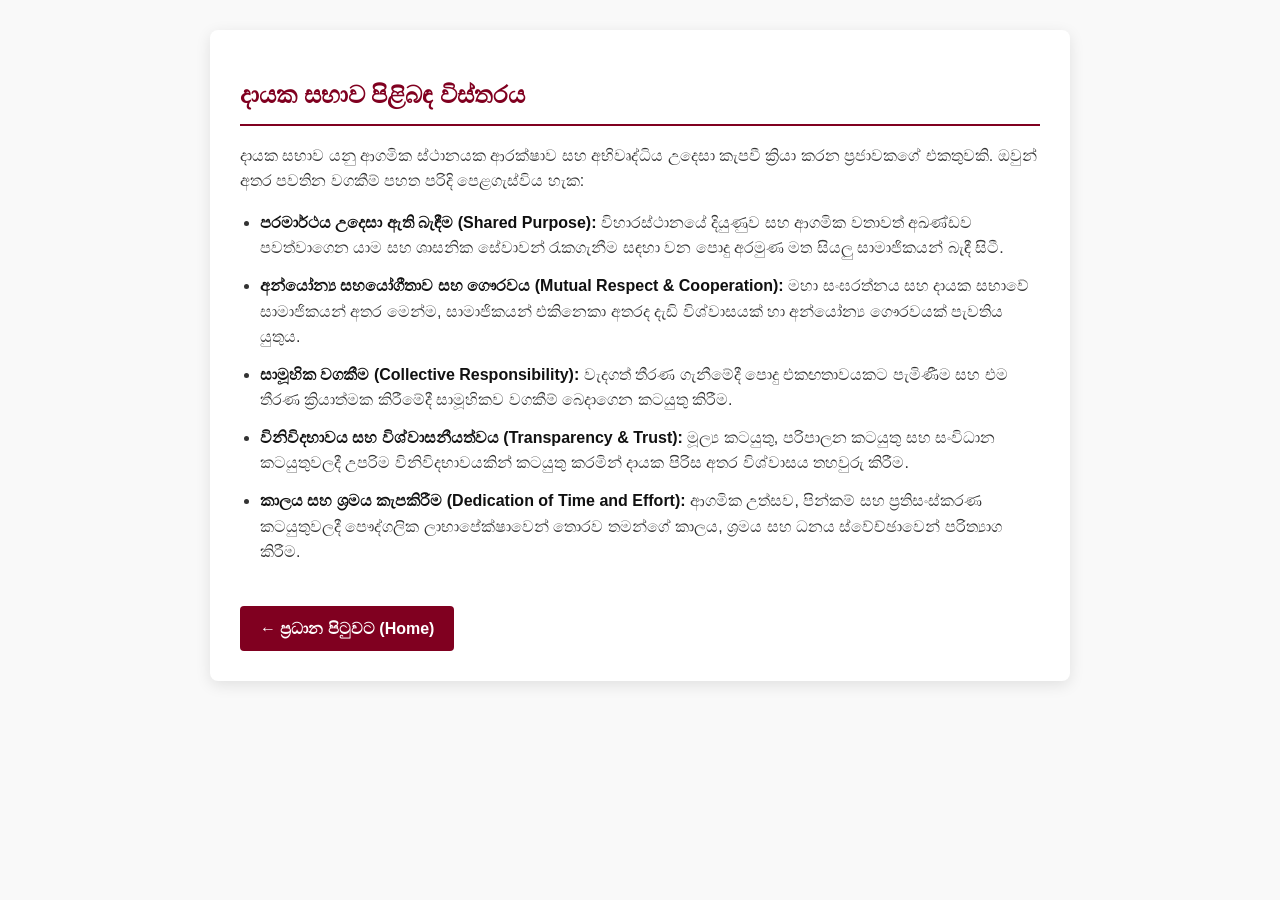
<file: MS1_Abo/dayaka_sabhawa/dayaka_sabhawa.html>
<!DOCTYPE html>
<html lang="si">
<head>
    <meta charset="UTF-8">
    <meta name="viewport" content="width=device-width, initial-scale=1.0">
    <title>දායක සභාව </title>
    <style>
        body {
            font-family: 'Segoe UI', Tahoma, Geneva, Verdana, sans-serif;
            line-height: 1.6;
            margin: 0;
            padding: 0;
            background-color: #f9f9f9;
            color: #333;
        }
        .container {
            max-width: 800px;
            margin: 30px auto;
            background: #fff;
            padding: 30px;
            border-radius: 8px;
            box-shadow: 0 4px 15px rgba(0,0,0,0.1);
        }
        h1 {
            color: #800020;
            border-bottom: 2px solid #800020;
            padding-bottom: 10px;
            font-size: 24px;
        }
        h2 {
            color: #4a0e17;
            font-size: 18px;
            margin-top: 20px;
        }
        ul {
            padding-left: 20px;
        }
        li {
            margin-bottom: 12px;
        }
        strong {
            color: #111;
        }
        .back-btn {
            display: inline-block;
            margin-top: 25px;
            padding: 10px 20px;
            background-color: #800020;
            color: #fff;
            text-decoration: none;
            border-radius: 4px;
            font-weight: bold;
            transition: background 0.3s;
        }
        .back-btn:hover {
            background-color: #a01c38;
        }
    </style>
</head>
<body>

<div class="container">
    <h1>දායක සභාව පිළිබඳ විස්තරය</h1>
    <p>දායක සභාව යනු ආගමික ස්ථානයක ආරක්ෂාව සහ අභිවෘද්ධිය උදෙසා කැපවී ක්‍රියා කරන ප්‍රජාවකගේ එකතුවකි. ඔවුන් අතර පවතින වගකීම් පහත පරිදි පෙළගැස්විය හැක:</p>
    
    <ul>
        <li>
            <strong>පරමාර්ථය උදෙසා ඇති බැඳීම (Shared Purpose):</strong> 
            විහාරස්ථානයේ දියුණුව සහ ආගමික වතාවත් අඛණ්ඩව පවත්වාගෙන යාම සහ ශාසනික සේවාවන් රැකගැනීම සඳහා වන පොදු අරමුණ මත සියලු සාමාජිකයන් බැඳී සිටී.
        </li>
        <li>
            <strong>අන්‍යෝන්‍ය සහයෝගීතාව සහ ගෞරවය (Mutual Respect & Cooperation):</strong> 
            මහා සංඝරත්නය සහ දායක සභාවේ සාමාජිකයන් අතර මෙන්ම, සාමාජිකයන් එකිනෙකා අතරද දැඩි විශ්වාසයක් හා අන්‍යෝන්‍ය ගෞරවයක් පැවතිය යුතුය.
        </li>
        <li>
            <strong>සාමූහික වගකීම (Collective Responsibility):</strong> 
            වැදගත් තීරණ ගැනීමේදී පොදු එකඟතාවයකට පැමිණීම සහ එම තීරණ ක්‍රියාත්මක කිරීමේදී සාමූහිකව වගකීම් බෙදාගෙන කටයුතු කිරීම.
        </li>
        <li>
            <strong>විනිවිදභාවය සහ විශ්වාසනීයත්වය (Transparency & Trust):</strong> 
            මූල්‍ය කටයුතු, පරිපාලන කටයුතු සහ සංවිධාන කටයුතුවලදී උපරිම විනිවිදභාවයකින් කටයුතු කරමින් දායක පිරිස අතර විශ්වාසය තහවුරු කිරීම.
        </li>
        <li>
            <strong>කාලය සහ ශ්‍රමය කැපකිරීම (Dedication of Time and Effort):</strong> 
            ආගමික උත්සව, පින්කම් සහ ප්‍රතිසංස්කරණ කටයුතුවලදී පෞද්ගලික ලාභාපේක්ෂාවෙන් තොරව තමන්ගේ කාලය, ශ්‍රමය සහ ධනය ස්වේච්ඡාවෙන් පරිත්‍යාග කිරීම.
        </li>
    </ul>

    <a href="../../index.html" class="back-btn">← ප්‍රධාන පිටුවට (Home)</a>
</div>

</body>
</html>
</file>
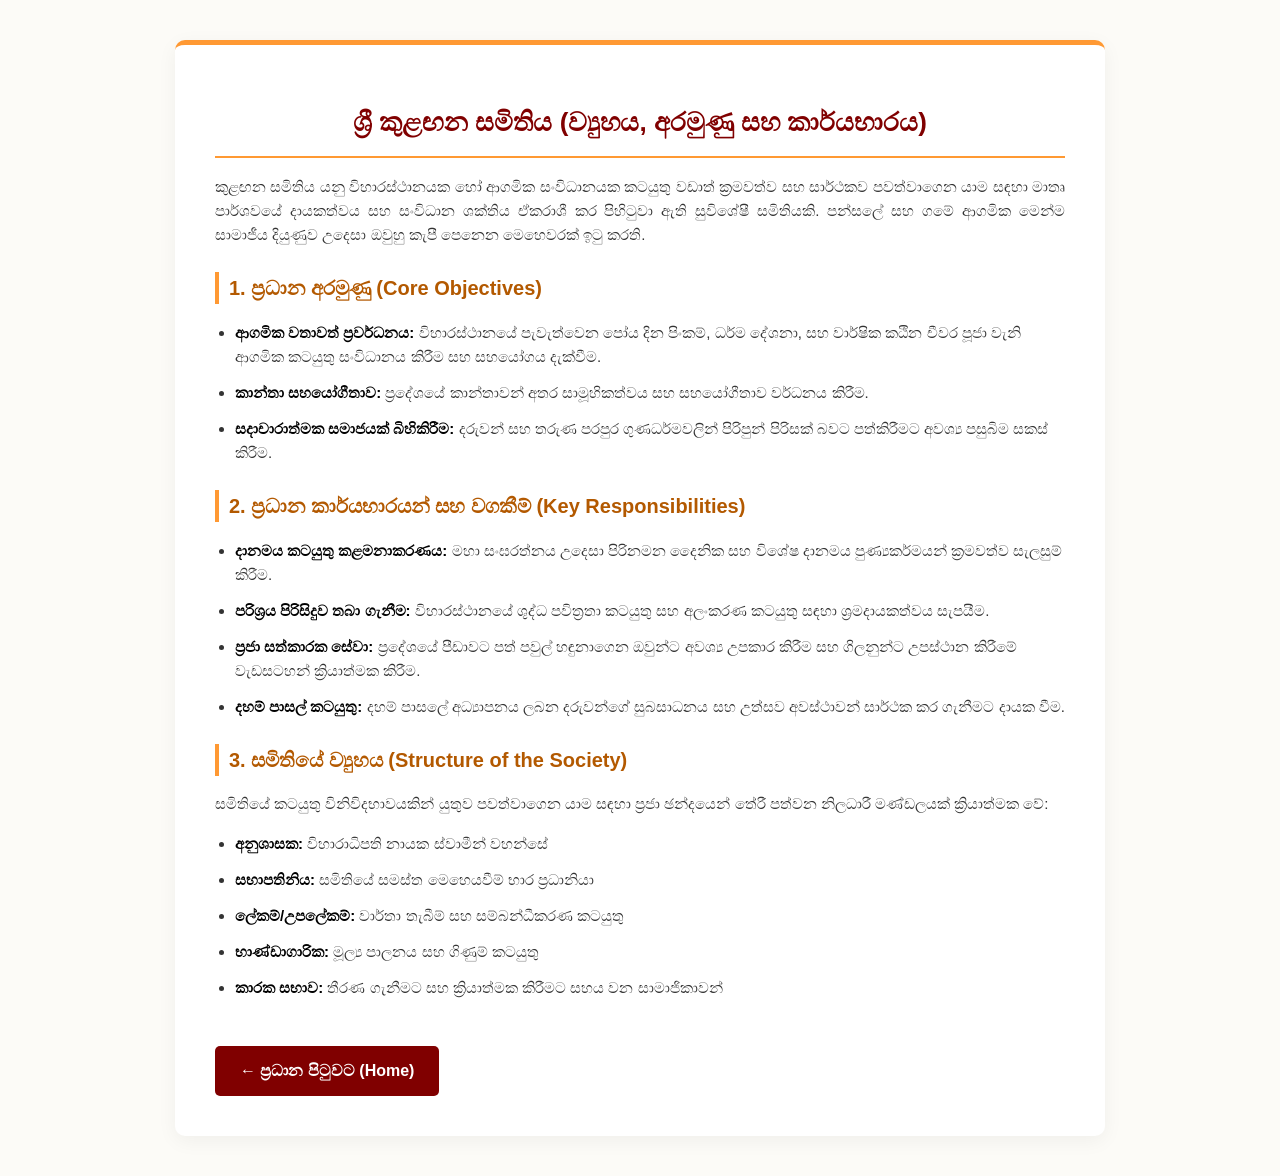
<file: MS1_Abo/kulagana_samithiya/kulagana_samithiya.html>
<!DOCTYPE html>
<html lang="si">
<head>
    <meta charset="UTF-8">
    <meta name="viewport" content="width=device-width, initial-scale=1.0">
    <title>කුළඟන සමිතියේ ව්‍යුහය සහ කාර්යභාරය</title>
    <style>
        body {
            font-family: 'Segoe UI', Tahoma, Geneva, Verdana, sans-serif;
            line-height: 1.6;
            margin: 0;
            padding: 0;
            background-color: #fcfbf7;
            color: #333;
        }
        .container {
            max-width: 850px;
            margin: 40px auto;
            background: #fff;
            padding: 40px;
            border-radius: 10px;
            box-shadow: 0 5px 20px rgba(0,0,0,0.05);
            border-top: 5px solid #ff9933;
        }
        h1 {
            color: #800000;
            border-bottom: 2px solid #ff9933;
            padding-bottom: 12px;
            font-size: 26px;
            text-align: center;
        }
        h2 {
            color: #b35900;
            font-size: 20px;
            margin-top: 25px;
            border-left: 4px solid #ff9933;
            padding-left: 10px;
        }
        p {
            text-align: justify;
            font-size: 15px;
        }
        ul {
            padding-left: 20px;
        }
        li {
            margin-bottom: 12px;
            font-size: 15px;
        }
        strong {
            color: #000;
        }
        .back-btn {
            display: inline-block;
            margin-top: 30px;
            padding: 12px 25px;
            background-color: #800000;
            color: #fff;
            text-decoration: none;
            border-radius: 5px;
            font-weight: bold;
            transition: background 0.3s;
        }
        .back-btn:hover {
            background-color: #b30000;
        }
    </style>
</head>
<body>

<div class="container">
    <h1>ශ්‍රී කුළඟන සමිතිය (ව්‍යුහය, අරමුණු සහ කාර්යභාරය)</h1>
    
    <p>කුළඟන සමිතිය යනු විහාරස්ථානයක හෝ ආගමික සංවිධානයක කටයුතු වඩාත් ක්‍රමවත්ව සහ සාර්ථකව පවත්වාගෙන යාම සඳහා මාතෘ පාර්ශවයේ දායකත්වය සහ සංවිධාන ශක්තිය ඒකරාශී කර පිහිටුවා ඇති සුවිශේෂී සමිතියකි‍. පන්සලේ සහ ගමේ ආගමික මෙන්ම සාමාජීය දියුණුව උදෙසා ඔවුහු කැපී පෙනෙන මෙහෙවරක් ඉටු කරති.</p>
    
    <h2>1. ප්‍රධාන අරමුණු (Core Objectives)</h2>
    <ul>
        <li><strong>ආගමික වතාවත් ප්‍රවර්ධනය:</strong> විහාරස්ථානයේ පැවැත්වෙන පෝය දින පිංකම්, ධර්ම දේශනා, සහ වාර්ෂික කඨින චීවර පූජා වැනි ආගමික කටයුතු සංවිධානය කිරීම සහ සහයෝගය දැක්වීම.</li>
        <li><strong>කාන්තා සහයෝගීතාව:</strong> ප්‍රදේශයේ කාන්තාවන් අතර සාමූහිකත්වය සහ සහයෝගීතාව වර්ධනය කිරීම.</li>
        <li><strong>සදාචාරාත්මක සමාජයක් බිහිකිරීම:</strong> දරුවන් සහ තරුණ පරපුර ගුණධර්මවලින් පිරිපුන් පිරිසක් බවට පත්කිරීමට අවශ්‍ය පසුබිම සකස් කිරීම.</li>
    </ul>

    <h2>2. ප්‍රධාන කාර්යභාරයන් සහ වගකීම් (Key Responsibilities)</h2>
    <ul>
        <li><strong>දානමය කටයුතු කළමනාකරණය:</strong> මහා සංඝරත්නය උදෙසා පිරිනමන දෛනික සහ විශේෂ දානමය පුණ්‍යකර්මයන් ක්‍රමවත්ව සැලසුම් කිරීම.</li>
        <li><strong>පරිශ්‍රය පිරිසිදුව තබා ගැනීම:</strong> විහාරස්ථානයේ ශුද්ධ පවිත්‍රතා කටයුතු සහ අලංකරණ කටයුතු සඳහා ශ්‍රමදායකත්වය සැපයීම.</li>
        <li><strong>ප්‍රජා සත්කාරක සේවා:</strong> ප්‍රදේශයේ පීඩාවට පත් පවුල් හඳුනාගෙන ඔවුන්ට අවශ්‍ය උපකාර කිරීම සහ ගිලනුන්ට උපස්ථාන කිරීමේ වැඩසටහන් ක්‍රියාත්මක කිරීම.</li>
        <li><strong>දහම් පාසල් කටයුතු:</strong> දහම් පාසලේ අධ්‍යාපනය ලබන දරුවන්ගේ සුබසාධනය සහ උත්සව අවස්ථාවන් සාර්ථක කර ගැනීමට දායක වීම.</li>
    </ul>

    <h2>3. සමිතියේ ව්‍යුහය (Structure of the Society)</h2>
    <p>සමිතියේ කටයුතු විනිවිදභාවයකින් යුතුව පවත්වාගෙන යාම සඳහා ප්‍රජා ඡන්දයෙන් තේරී පත්වන නිලධාරී මණ්ඩලයක් ක්‍රියාත්මක වේ:</p>
    <ul>
        <li><strong>අනුශාසක:</strong> විහාරාධිපති නායක ස්වාමීන් වහන්සේ</li>
        <li><strong>සභාපතිනිය:</strong> සමිතියේ සමස්ත මෙහෙයවීම් භාර ප්‍රධානියා</li>
        <li><strong>ලේකම්/උපලේකම්:</strong> වාර්තා තැබීම් සහ සම්බන්ධීකරණ කටයුතු</li>
        <li><strong>භාණ්ඩාගාරික:</strong> මූල්‍ය පාලනය සහ ගිණුම් කටයුතු</li>
        <li><strong>කාරක සභාව:</strong> තීරණ ගැනීමට සහ ක්‍රියාත්මක කිරීමට සහය වන සාමාජිකාවන්</li>
    </ul>

    <a href="../../index.html" class="back-btn">← ප්‍රධාන පිටුවට (Home)</a>
</div>

</body>
</html>
</file>
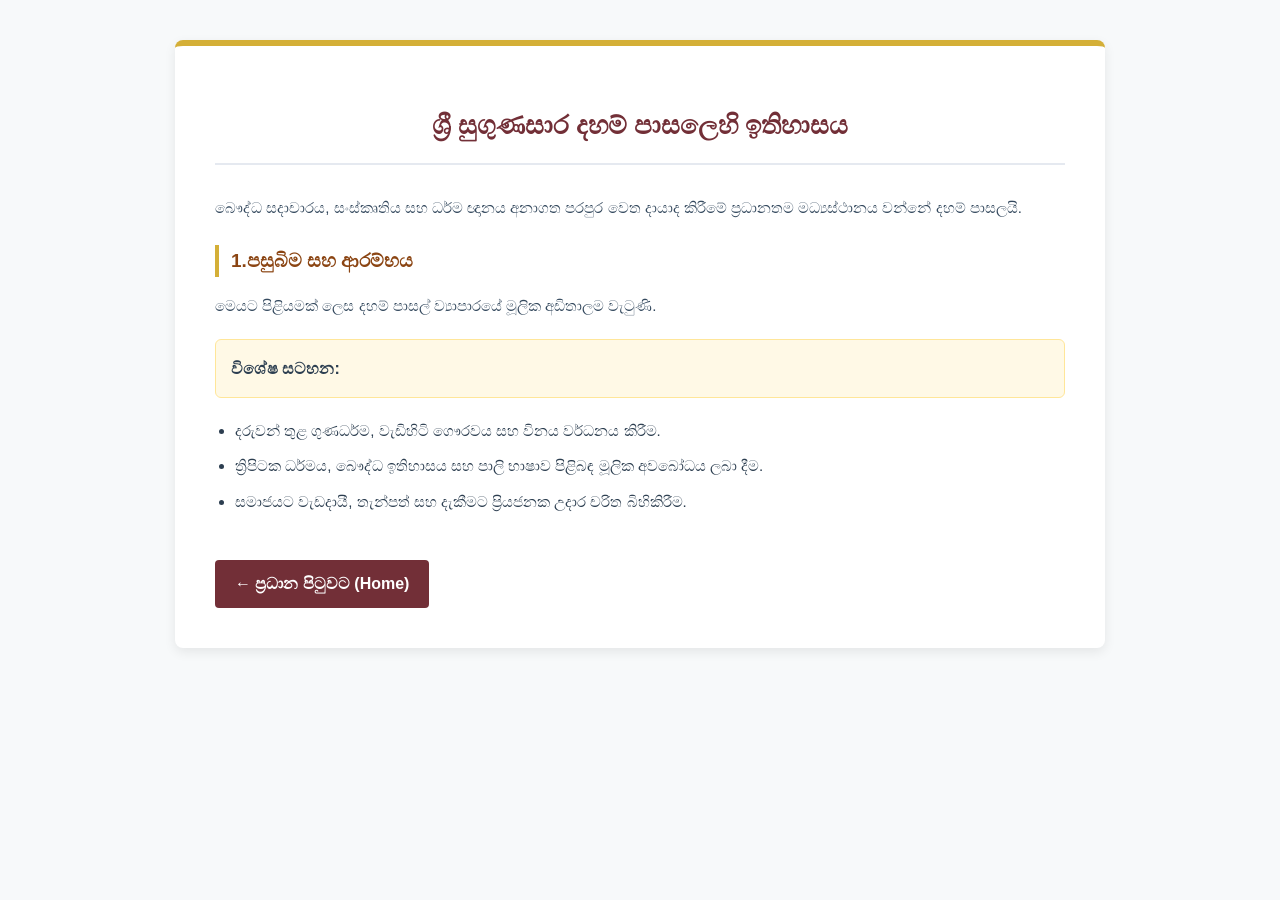
<file: MS2_Dha/daham_pasala/daham_pasala.html>
<!DOCTYPE html>
<html lang="si">
<head>
    <meta charset="UTF-8">
    <meta name="viewport" content="width=device-width, initial-scale=1.0">
    <title>ඉතිහාසය</title>
    <style>
        body {
            font-family: 'Segoe UI', Tahoma, Geneva, Verdana, sans-serif;
            line-height: 1.7;
            margin: 0;
            padding: 0;
            background-color: #f7f9fa;
            color: #2c3e50;
        }
        .container {
            max-width: 850px;
            margin: 40px auto;
            background: #ffffff;
            padding: 40px;
            border-radius: 8px;
            box-shadow: 0 4px 12px rgba(0,0,0,0.08);
            border-top: 6px solid #d4af37;
        }
        h1 {
            color: #722f37;
            text-align: center;
            font-size: 26px;
            margin-bottom: 30px;
            border-bottom: 2px solid #e5e9f0;
            padding-bottom: 15px;
        }
        h2 {
            color: #8b4513;
            font-size: 19px;
            margin-top: 25px;
            border-left: 4px solid #d4af37;
            padding-left: 12px;
        }
        p {
            text-align: justify;
            font-size: 15px;
            color: #34495e;
        }
        ul {
            padding-left: 20px;
        }
        li {
            margin-bottom: 10px;
            font-size: 15px;
        }
        .highlight-box {
            background-color: #fff9e6;
            border: 1px solid #ffe699;
            padding: 15px;
            border-radius: 6px;
            margin: 20px 0;
        }
        .back-btn {
            display: inline-block;
            margin-top: 30px;
            padding: 10px 20px;
            background-color: #722f37;
            color: #ffffff;
            text-decoration: none;
            border-radius: 4px;
            font-weight: bold;
            transition: background 0.3s;
        }
        .back-btn:hover {
            background-color: #963e4a;
        }
    </style>
</head>
<body>

<div class="container">
    <h1>ශ්‍රී සුගුණසාර දහම් පාසලෙහි ඉතිහාසය</h1>
    
    <p>බෞද්ධ සදාචාරය, සංස්කෘතිය සහ ධර්ම ඥානය අනාගත පරපුර වෙත දායාද කිරීමේ ප්‍රධානතම මධ්‍යස්ථානය වන්නේ දහම් පාසලයි.</p>
    
    <h2>1.පසුබිම සහ ආරම්භය</h2>
    <p> මෙයට පිළියමක් ලෙස දහම් පාසල් ව්‍යාපාරයේ මූලික අඩිතාලම වැටුණි.</p>
    
    <div class="highlight-box">
        <strong>විශේෂ සටහන:</strong>
    </div>
    <ul>
        <li>දරුවන් තුළ ගුණධර්ම, වැඩිහිටි ගෞරවය සහ විනය වර්ධනය කිරීම.</li>
        <li>ත්‍රිපිටක ධර්මය, බෞද්ධ ඉතිහාසය සහ පාලි භාෂාව පිළිබඳ මූලික අවබෝධය ලබා දීම.</li>
        <li>සමාජයට වැඩදායී, තැන්පත් සහ දැකීමට ප්‍රියජනක උදාර චරිත බිහිකිරීම.</li>
    </ul>

    <a href="../../index.html" class="back-btn">← ප්‍රධාන පිටුවට (Home)</a
</div>
</body>
</html>
</file>
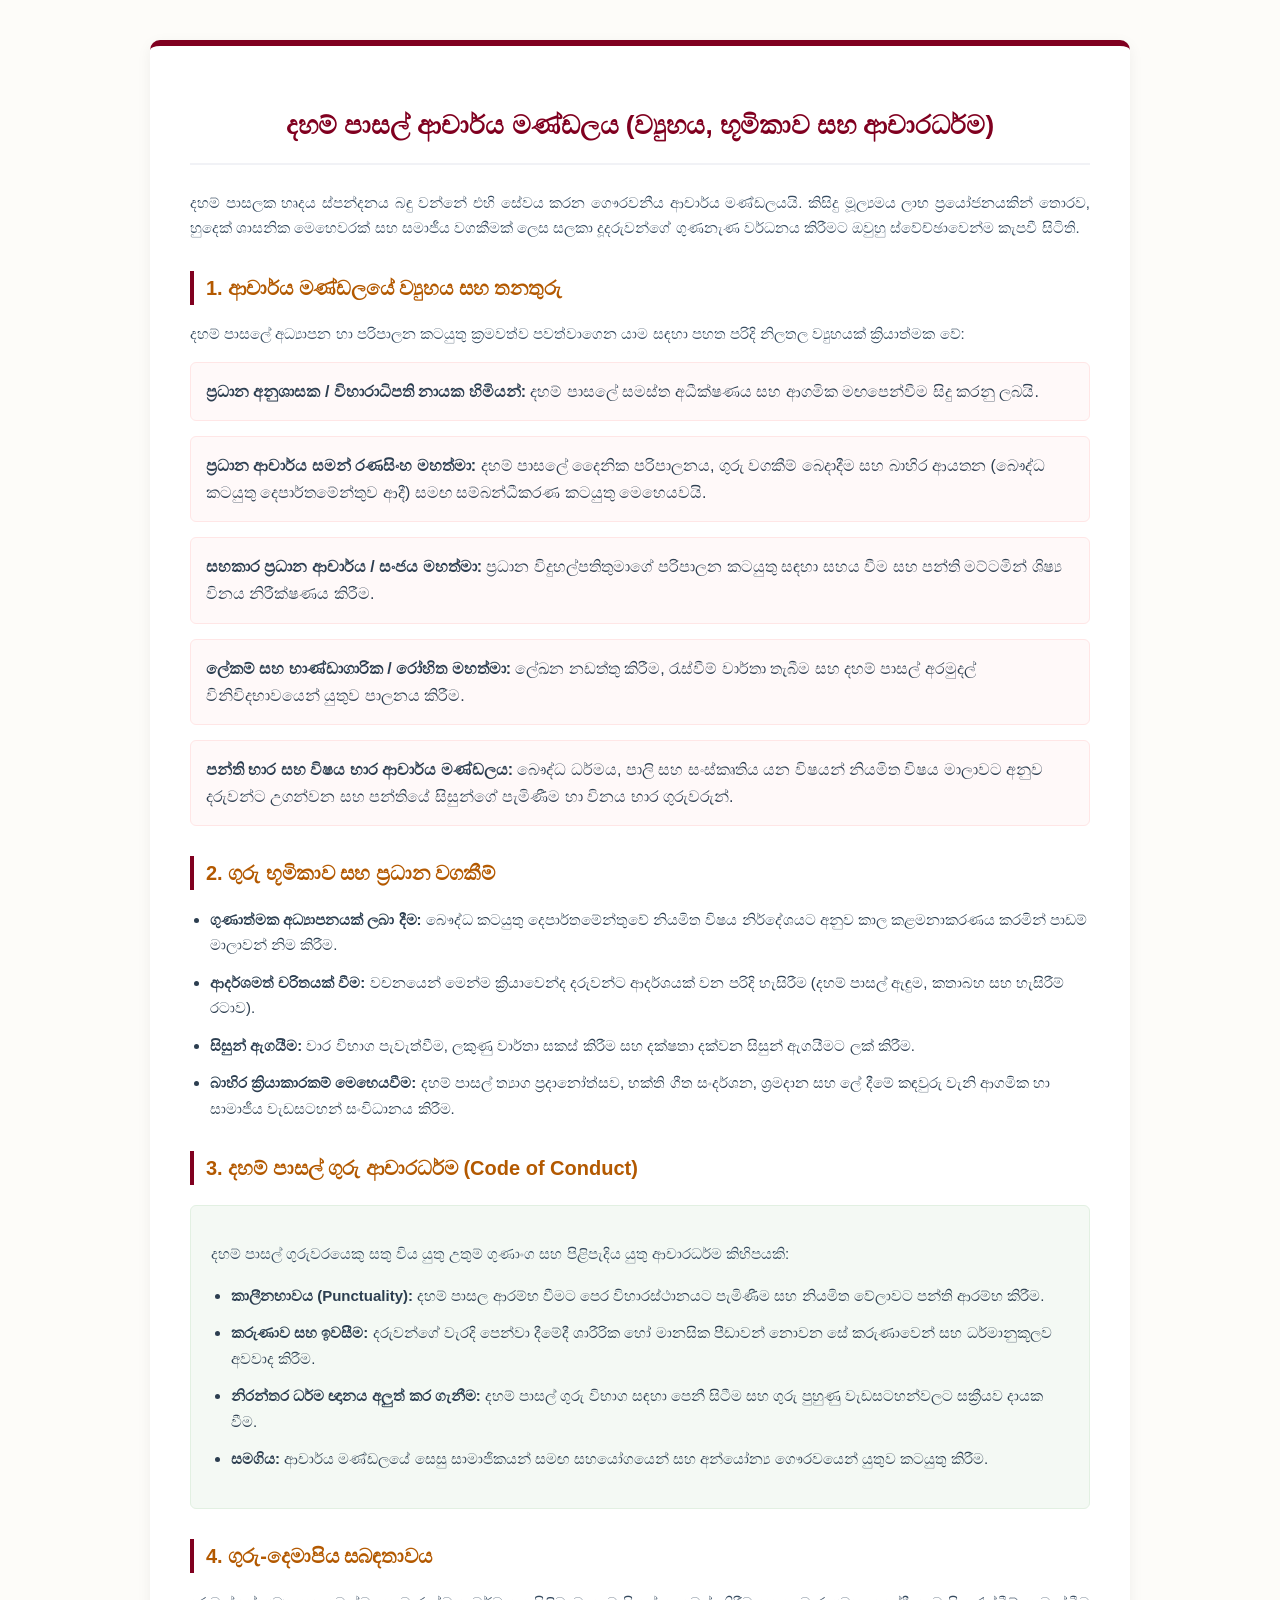
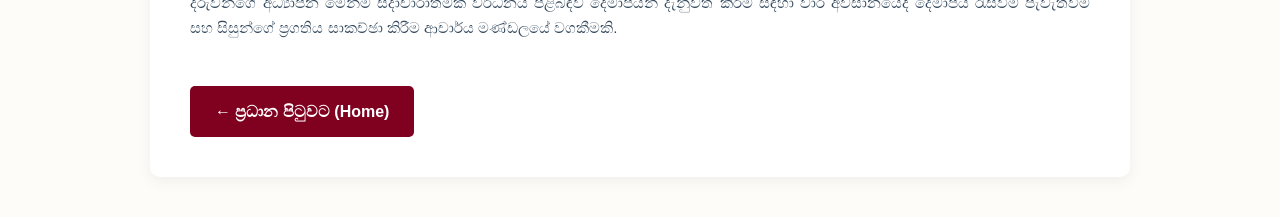
<file: MS2_Dha/guru_mandalaya/guru_mandalaya.html>
<!DOCTYPE html>
<html lang="si">
<head>
    <meta charset="UTF-8">
    <meta name="viewport" content="width=device-width, initial-scale=1.0">
    <title>දහම් පාසල් ආචාර්ය මණ්ඩලය</title>
    <style>
        body {
            font-family: 'Segoe UI', Tahoma, Geneva, Verdana, sans-serif;
            line-height: 1.7;
            margin: 0;
            padding: 0;
            background-color: #fdfcf9;
            color: #2c3e50;
        }
        .container {
            max-width: 900px;
            margin: 40px auto;
            background: #ffffff;
            padding: 40px;
            border-radius: 10px;
            box-shadow: 0 4px 15px rgba(0,0,0,0.06);
            border-top: 6px solid #800020;
        }
        h1 {
            color: #800020;
            text-align: center;
            font-size: 26px;
            margin-bottom: 25px;
            border-bottom: 2px solid #f1f2f6;
            padding-bottom: 15px;
        }
        h2 {
            color: #b35900;
            font-size: 20px;
            margin-top: 30px;
            border-left: 4px solid #800020;
            padding-left: 12px;
        }
        p {
            text-align: justify;
            font-size: 15px;
            color: #34495e;
        }
        ul {
            padding-left: 20px;
        }
        li {
            margin-bottom: 12px;
            font-size: 15px;
        }
        .role-box {
            background-color: #fff9f9;
            border: 1px solid #ffe6e6;
            padding: 15px;
            border-radius: 6px;
            margin: 15px 0;
        }
        .code-of-conduct {
            background-color: #f4f9f4;
            border: 1px solid #e2f0e2;
            padding: 20px;
            border-radius: 6px;
            margin: 20px 0;
        }
        .back-btn {
            display: inline-block;
            margin-top: 30px;
            padding: 12px 25px;
            background-color: #800020;
            color: #ffffff;
            text-decoration: none;
            border-radius: 5px;
            font-weight: bold;
            transition: background 0.3s;
        }
        .back-btn:hover {
            background-color: #a31c38;
        }
    </style>
</head>
<body>

<div class="container">
    <h1>දහම් පාසල් ආචාර්ය මණ්ඩලය (ව්‍යුහය, භූමිකාව සහ ආචාරධර්ම)</h1>
    
    <p>දහම් පාසලක හෘදය ස්පන්දනය බඳු වන්නේ එහි සේවය කරන ගෞරවනීය ආචාර්ය මණ්ඩලයයි. කිසිදු මූල්‍යමය ලාභ ප්‍රයෝජනයකින් තොරව, හුදෙක් ශාසනික මෙහෙවරක් සහ සමාජීය වගකීමක් ලෙස සලකා දූදරුවන්ගේ ගුණනැණ වර්ධනය කිරීමට ඔවුහු ස්වේච්ඡාවෙන්ම කැපවී සිටිති.</p>
    
    <h2>1. ආචාර්ය මණ්ඩලයේ ව්‍යුහය සහ තනතුරු</h2>
    <p>දහම් පාසලේ අධ්‍යාපන හා පරිපාලන කටයුතු ක්‍රමවත්ව පවත්වාගෙන යාම සඳහා පහත පරිදි නිලතල ව්‍යුහයක් ක්‍රියාත්මක වේ:</p>
    
    <div class="role-box">
        <strong>ප්‍රධාන අනුශාසක / විහාරාධිපති නායක හිමියන්:</strong> දහම් පාසලේ සමස්ත අධීක්ෂණය සහ ආගමික මඟපෙන්වීම සිදු කරනු ලබයි.
    </div>
    <div class="role-box">
        <strong>ප්‍රධාන ආචාර්ය සමන් රණසිංහ මහත්මා:</strong> දහම් පාසලේ දෛනික පරිපාලනය, ගුරු වගකීම් බෙදාදීම සහ බාහිර ආයතන (බෞද්ධ කටයුතු දෙපාර්තමේන්තුව ආදී) සමඟ සම්බන්ධීකරණ කටයුතු මෙහෙයවයි.
    </div>
    <div class="role-box">
        <strong>සහකාර ප්‍රධාන ආචාර්ය / සංජය මහත්මා:</strong> ප්‍රධාන විදුහල්පතිතුමාගේ පරිපාලන කටයුතු සඳහා සහය වීම සහ පන්ති මට්ටමින් ශිෂ්‍ය විනය නිරීක්ෂණය කිරීම.
    </div>
    <div class="role-box">
        <strong>ලේකම් සහ භාණ්ඩාගාරික / රෝහිත මහත්මා:</strong> ලේඛන නඩත්තු කිරීම, රැස්වීම් වාර්තා තැබීම සහ දහම් පාසල් අරමුදල් විනිවිදභාවයෙන් යුතුව පාලනය කිරීම.
    </div>
    <div class="role-box">
        <strong>පන්ති භාර සහ විෂය භාර ආචාර්ය මණ්ඩලය:</strong> බෞද්ධ ධර්මය, පාලි සහ සංස්කෘතිය යන විෂයන් නියමිත විෂය මාලාවට අනුව දරුවන්ට උගන්වන සහ පන්තියේ සිසුන්ගේ පැමිණීම හා විනය භාර ගුරුවරුන්.
    </div>

    <h2>2. ගුරු භූමිකාව සහ ප්‍රධාන වගකීම්</h2>
    <ul>
        <li><strong>ගුණාත්මක අධ්‍යාපනයක් ලබා දීම:</strong> බෞද්ධ කටයුතු දෙපාර්තමේන්තුවේ නියමිත විෂය නිර්දේශයට අනුව කාල කළමනාකරණය කරමින් පාඩම් මාලාවන් නිම කිරීම.</li>
        <li><strong>ආදර්ශමත් චරිතයක් වීම:</strong> වචනයෙන් මෙන්ම ක්‍රියාවෙන්ද දරුවන්ට ආදර්ශයක් වන පරිදි හැසිරීම (දහම් පාසල් ඇඳුම, කතාබහ සහ හැසිරීම් රටාව).</li>
        <li><strong>සිසුන් ඇගයීම:</strong> වාර විභාග පැවැත්වීම, ලකුණු වාර්තා සකස් කිරීම සහ දක්ෂතා දක්වන සිසුන් ඇගයීමට ලක් කිරීම.</li>
        <li><strong>බාහිර ක්‍රියාකාරකම් මෙහෙයවීම:</strong> දහම් පාසල් ත්‍යාග ප්‍රදානෝත්සව, භක්ති ගීත සංදර්ශන, ශ්‍රමදාන සහ ලේ දීමේ කඳවුරු වැනි ආගමික හා සාමාජීය වැඩසටහන් සංවිධානය කිරීම.</li>
    </ul>

    <h2>3. දහම් පාසල් ගුරු ආචාරධර්ම (Code of Conduct)</h2>
    <div class="code-of-conduct">
        <p>දහම් පාසල් ගුරුවරයෙකු සතු විය යුතු උතුම් ගුණාංග සහ පිළිපැදිය යුතු ආචාරධර්ම කිහිපයකි:</p>
        <ul>
            <li><strong>කාලීනභාවය (Punctuality):</strong> දහම් පාසල ආරම්භ වීමට පෙර විහාරස්ථානයට පැමිණීම සහ නියමිත වේලාවට පන්ති ආරම්භ කිරීම.</li>
            <li><strong>කරුණාව සහ ඉවසීම:</strong> දරුවන්ගේ වැරදි පෙන්වා දීමේදී ශාරීරික හෝ මානසික පීඩාවන් නොවන සේ කරුණාවෙන් සහ ධර්මානුකූලව අවවාද කිරීම.</li>
            <li><strong>නිරන්තර ධර්ම ඥානය අලුත් කර ගැනීම:</strong> දහම් පාසල් ගුරු විභාග සඳහා පෙනී සිටීම සහ ගුරු පුහුණු වැඩසටහන්වලට සක්‍රීයව දායක වීම.</li>
            <li><strong>සමගිය:</strong> ආචාර්ය මණ්ඩලයේ සෙසු සාමාජිකයන් සමඟ සහයෝගයෙන් සහ අන්‍යෝන්‍ය ගෞරවයෙන් යුතුව කටයුතු කිරීම.</li>
        </ul>
    </div>

    <h2>4. ගුරු-දෙමාපිය සබඳතාවය</h2>
    <p>දරුවන්ගේ අධ්‍යාපන මෙන්ම සදාචාරාත්මක වර්ධනය පිළිබඳව දෙමාපියන් දැනුවත් කිරීම සඳහා වාර අවසානයේදී දෙමාපිය රැස්වීම් පැවැත්වීම සහ සිසුන්ගේ ප්‍රගතිය සාකච්ඡා කිරීම ආචාර්ය මණ්ඩලයේ වගකීමකි.</p>

    <a href="../../index.html" class="back-btn">← ප්‍රධාන පිටුවට (Home)</a>
</div>

</body>
</html>
</file>
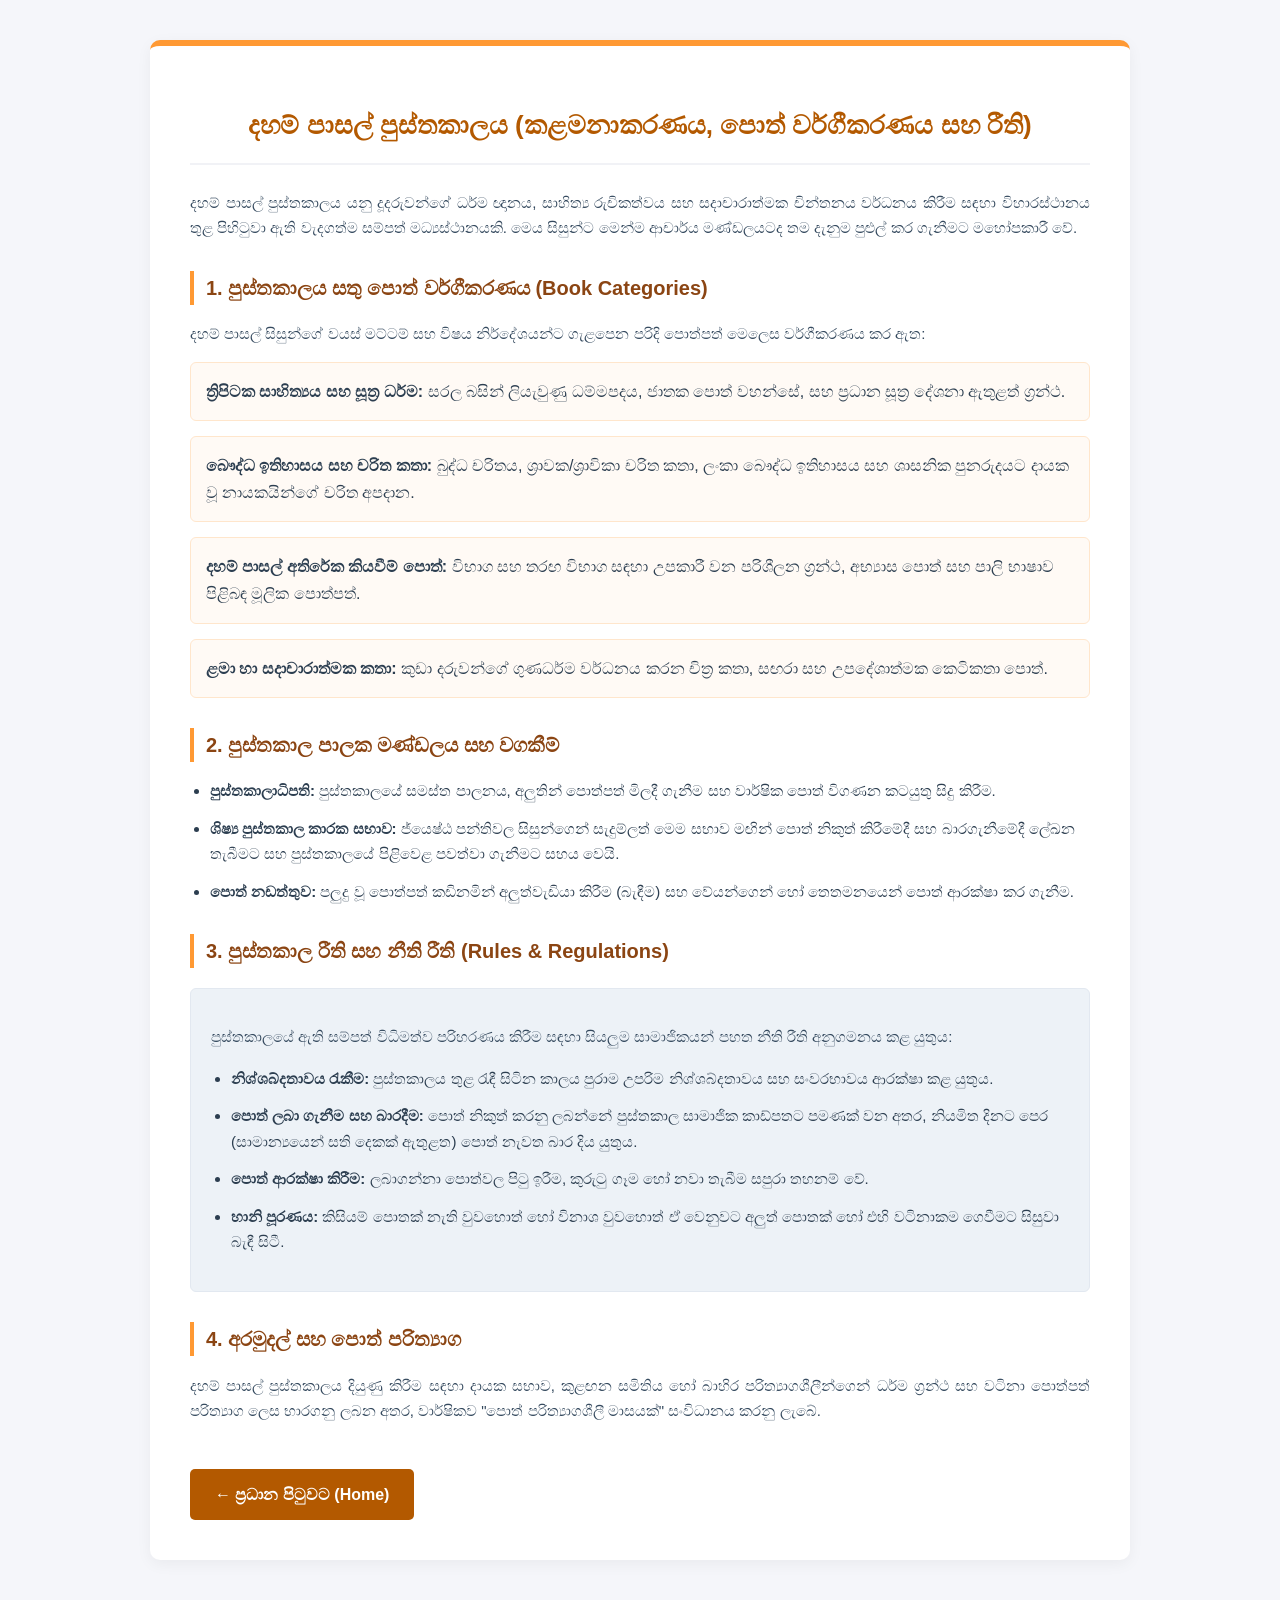
<file: MS2_Dha/library/library.html>
<!DOCTYPE html>
<html lang="si">
<head>
    <meta charset="UTF-8">
    <meta name="viewport" content="width=device-width, initial-scale=1.0">
    <title>දහම් පාසල් පුස්තකාලය</title>
    <style>
        body {
            font-family: 'Segoe UI', Tahoma, Geneva, Verdana, sans-serif;
            line-height: 1.7;
            margin: 0;
            padding: 0;
            background-color: #f5f6fa;
            color: #2c3e50;
        }
        .container {
            max-width: 900px;
            margin: 40px auto;
            background: #ffffff;
            padding: 40px;
            border-radius: 10px;
            box-shadow: 0 4px 15px rgba(0,0,0,0.05);
            border-top: 6px solid #ff9933;
        }
        h1 {
            color: #b35900;
            text-align: center;
            font-size: 26px;
            margin-bottom: 25px;
            border-bottom: 2px solid #f1f2f6;
            padding-bottom: 15px;
        }
        h2 {
            color: #8b4513;
            font-size: 20px;
            margin-top: 30px;
            border-left: 4px solid #ff9933;
            padding-left: 12px;
        }
        p {
            text-align: justify;
            font-size: 15px;
            color: #34495e;
        }
        ul {
            padding-left: 20px;
        }
        li {
            margin-bottom: 12px;
            font-size: 15px;
        }
        .category-box {
            background-color: #fffaf5;
            border: 1px solid #ffe6cc;
            padding: 15px;
            border-radius: 6px;
            margin: 15px 0;
        }
        .rules-box {
            background-color: #edf2f7;
            border: 1px solid #e2e8f0;
            padding: 20px;
            border-radius: 6px;
            margin: 20px 0;
        }
        .back-btn {
            display: inline-block;
            margin-top: 30px;
            padding: 12px 25px;
            background-color: #b35900;
            color: #ffffff;
            text-decoration: none;
            border-radius: 5px;
            font-weight: bold;
            transition: background 0.3s;
        }
        .back-btn:hover {
            background-color: #e67300;
        }
    </style>
</head>
<body>

<div class="container">
    <h1>දහම් පාසල් පුස්තකාලය (කළමනාකරණය, පොත් වර්ගීකරණය සහ රීති)</h1>
    
    <p>දහම් පාසල් පුස්තකාලය යනු දූදරුවන්ගේ ධර්ම ඥානය, සාහිත්‍ය රුචිකත්වය සහ සදාචාරාත්මක චින්තනය වර්ධනය කිරීම සඳහා විහාරස්ථානය තුළ පිහිටුවා ඇති වැදගත්ම සම්පත් මධ්‍යස්ථානයකි. මෙය සිසුන්ට මෙන්ම ආචාර්ය මණ්ඩලයටද තම දැනුම පුළුල් කර ගැනීමට මහෝපකාරී වේ.</p>
    
    <h2>1. පුස්තකාලය සතු පොත් වර්ගීකරණය (Book Categories)</h2>
    <p>දහම් පාසල් සිසුන්ගේ වයස් මට්ටම් සහ විෂය නිර්දේශයන්ට ගැළපෙන පරිදි පොත්පත් මෙලෙස වර්ගීකරණය කර ඇත:</p>
    
    <div class="category-box">
        <strong>ත්‍රිපිටක සාහිත්‍යය සහ සූත්‍ර ධර්ම:</strong> සරල බසින් ලියැවුණු ධම්මපදය, ජාතක පොත් වහන්සේ, සහ ප්‍රධාන සූත්‍ර දේශනා ඇතුළත් ග්‍රන්ථ.
    </div>
    <div class="category-box">
        <strong>බෞද්ධ ඉතිහාසය සහ චරිත කතා:</strong> බුද්ධ චරිතය, ශ්‍රාවක/ශ්‍රාවිකා චරිත කතා, ලංකා බෞද්ධ ඉතිහාසය සහ ශාසනික පුනරුදයට දායක වූ නායකයින්ගේ චරිත අපදාන.
    </div>
    <div class="category-box">
        <strong>දහම් පාසල් අතිරේක කියවීම් පොත්:</strong> විභාග සහ තරඟ විභාග සඳහා උපකාරී වන පරිශීලන ග්‍රන්ථ, අභ්‍යාස පොත් සහ පාලි භාෂාව පිළිබඳ මූලික පොත්පත්.
    </div>
    <div class="category-box">
        <strong>ළමා හා සදාචාරාත්මක කතා:</strong> කුඩා දරුවන්ගේ ගුණධර්ම වර්ධනය කරන චිත්‍ර කතා, සඟරා සහ උපදේශාත්මක කෙටිකතා පොත්.
    </div>

    <h2>2. පුස්තකාල පාලක මණ්ඩලය සහ වගකීම්</h2>
    <ul>
        <li><strong> පුස්තකාලාධිපති:</strong> පුස්තකාලයේ සමස්ත පාලනය, අලුතින් පොත්පත් මිලදී ගැනීම සහ වාර්ෂික පොත් විගණන කටයුතු සිදු කිරීම.</li>
        <li><strong>ශිෂ්‍ය පුස්තකාල කාරක සභාව:</strong> ජ්‍යෙෂ්ඨ පන්තිවල සිසුන්ගෙන් සැදුම්ලත් මෙම සභාව මඟින් පොත් නිකුත් කිරීමේදී සහ බාරගැනීමේදී ලේඛන තැබීමට සහ පුස්තකාලයේ පිළිවෙළ පවත්වා ගැනීමට සහය වෙයි.</li>
        <li><strong>පොත් නඩත්තුව:</strong> පලුදු වූ පොත්පත් කඩිනමින් අලුත්වැඩියා කිරීම (බැඳීම) සහ වේයන්ගෙන් හෝ තෙතමනයෙන් පොත් ආරක්ෂා කර ගැනීම.</li>
    </ul>

    <h2>3. පුස්තකාල රීති සහ නීති රීති (Rules & Regulations)</h2>
    <div class="rules-box">
        <p>පුස්තකාලයේ ඇති සම්පත් විධිමත්ව පරිහරණය කිරීම සඳහා සියලුම සාමාජිකයන් පහත නීති රීති අනුගමනය කළ යුතුය:</p>
        <ul>
            <li><strong>නිශ්ශබ්දතාවය රැකීම:</strong> පුස්තකාලය තුළ රැඳී සිටින කාලය පුරාම උපරිම නිශ්ශබ්දතාවය සහ සංවරභාවය ආරක්ෂා කළ යුතුය.</li>
            <li><strong>පොත් ලබා ගැනීම සහ බාරදීම:</strong> පොත් නිකුත් කරනු ලබන්නේ පුස්තකාල සාමාජික කාඩ්පතට පමණක් වන අතර, නියමිත දිනට පෙර (සාමාන්‍යයෙන් සති දෙකක් ඇතුළත) පොත් නැවත බාර දිය යුතුය.</li>
            <li><strong>පොත් ආරක්ෂා කිරීම:</strong> ලබාගන්නා පොත්වල පිටු ඉරීම, කුරුටු ගෑම හෝ නවා තැබීම සපුරා තහනම් වේ.</li>
            <li><strong>හානි පූරණය:</strong> කිසියම් පොතක් නැති වුවහොත් හෝ විනාශ වුවහොත් ඒ වෙනුවට අලුත් පොතක් හෝ එහි වටිනාකම ගෙවීමට සිසුවා බැඳී සිටී.</li>
        </ul>
    </div>

    <h2>4. අරමුදල් සහ පොත් පරිත්‍යාග</h2>
    <p>දහම් පාසල් පුස්තකාලය දියුණු කිරීම සඳහා දායක සභාව, කුළඟන සමිතිය හෝ බාහිර පරිත්‍යාගශීලීන්ගෙන් ධර්ම ග්‍රන්ථ සහ වටිනා පොත්පත් පරිත්‍යාග ලෙස භාරගනු ලබන අතර, වාර්ෂිකව "පොත් පරිත්‍යාගශීලී මාසයක්" සංවිධානය කරනු ලැබේ.</p>

    <a href="../../index.html" class="back-btn">← ප්‍රධාන පිටුවට (Home)</a>
</div>
</body>
</html>
</file>
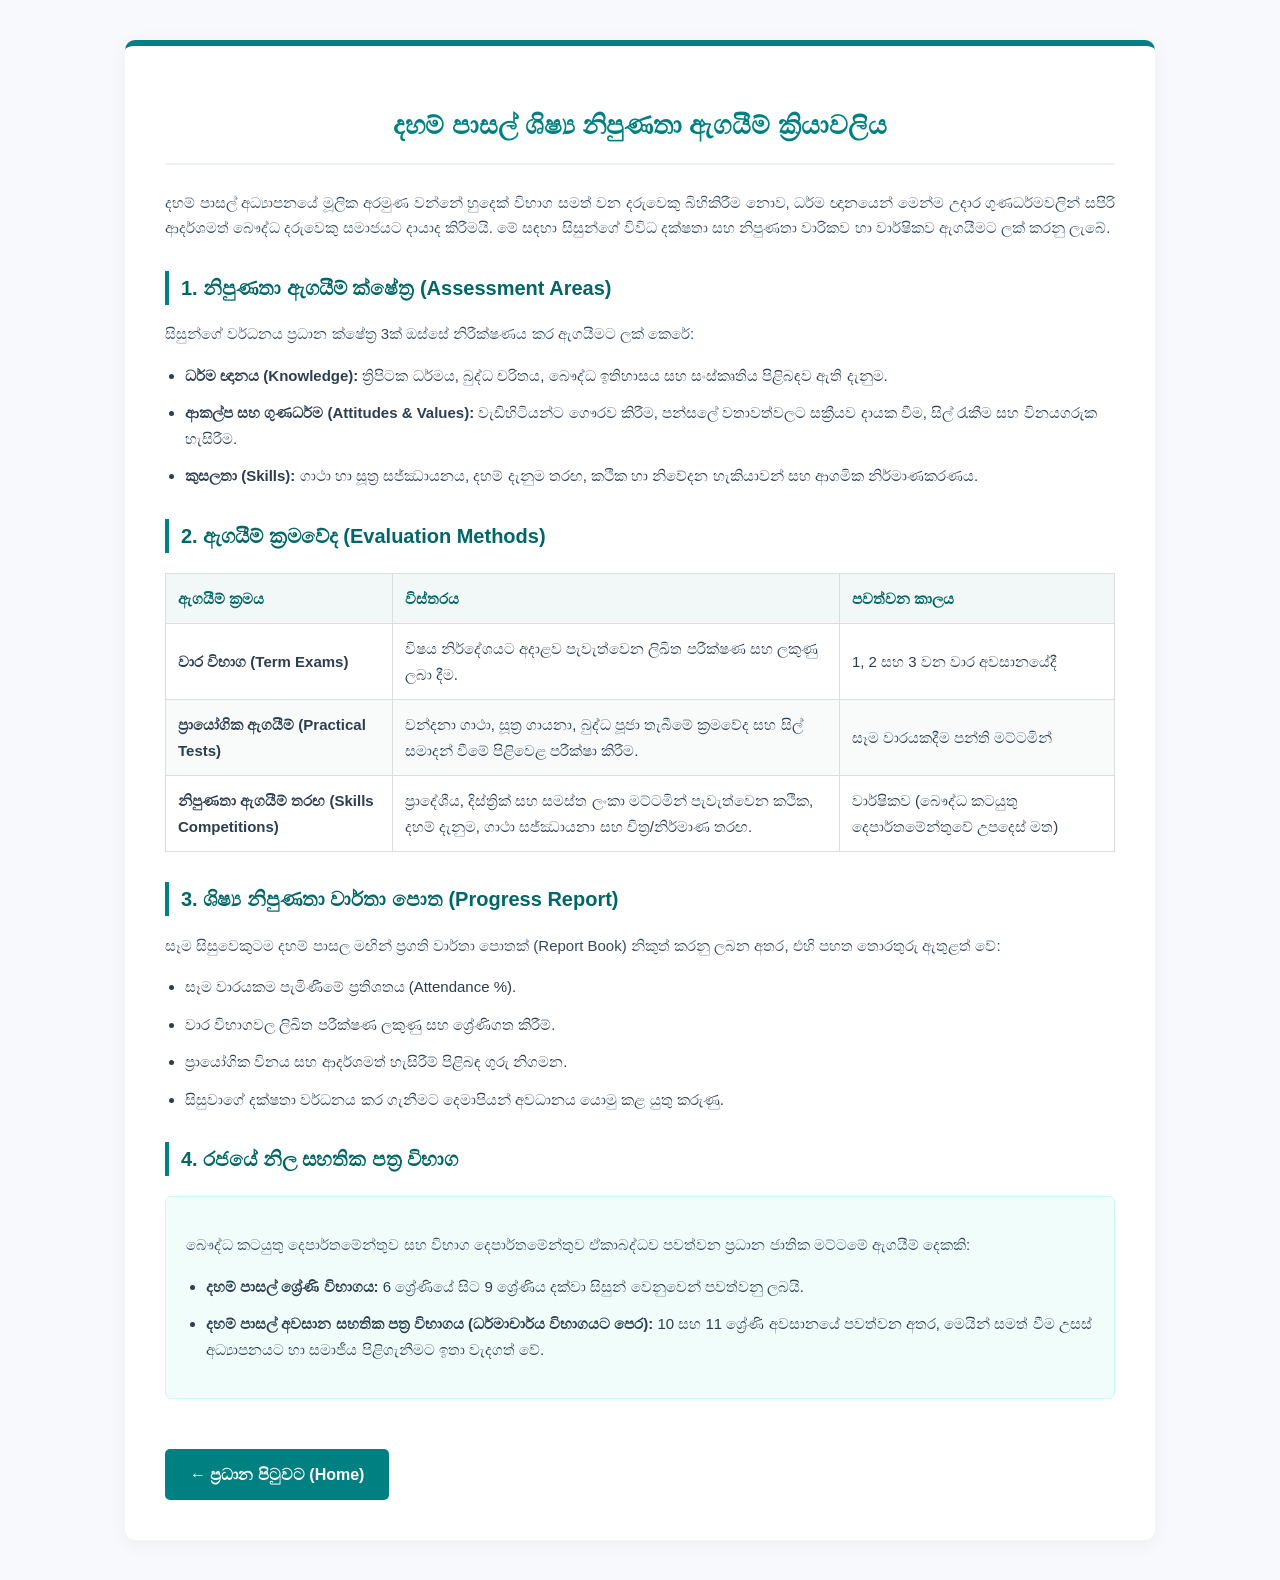
<file: MS2_Dha/sisu_nipunatha/sisu_nipunatha.html>
<!DOCTYPE html>
<html lang="si">
<head>
    <meta charset="UTF-8">
    <meta name="viewport" content="width=device-width, initial-scale=1.0">
    <title>ශිෂ්‍ය නිපුණතා ඇගයීම්</title>
    <style>
        body {
            font-family: 'Segoe UI', Tahoma, Geneva, Verdana, sans-serif;
            line-height: 1.7;
            margin: 0;
            padding: 0;
            background-color: #f7f9fc;
            color: #2c3e50;
        }
        .container {
            max-width: 950px;
            margin: 40px auto;
            background: #ffffff;
            padding: 40px;
            border-radius: 10px;
            box-shadow: 0 4px 20px rgba(0,0,0,0.05);
            border-top: 6px solid #008080;
        }
        h1 {
            color: #008080;
            text-align: center;
            font-size: 26px;
            margin-bottom: 25px;
            border-bottom: 2px solid #eef2f7;
            padding-bottom: 15px;
        }
        h2 {
            color: #006666;
            font-size: 20px;
            margin-top: 30px;
            border-left: 4px solid #008080;
            padding-left: 12px;
        }
        p {
            text-align: justify;
            font-size: 15px;
            color: #34495e;
        }
        ul {
            padding-left: 20px;
        }
        li {
            margin-bottom: 12px;
            font-size: 15px;
        }
        table {
            width: 100%;
            border-collapse: collapse;
            margin: 20px 0;
            font-size: 15px;
        }
        th, td {
            border: 1px solid #dddddd;
            text-align: left;
            padding: 12px;
        }
        th {
            background-color: #f2f7f7;
            color: #006666;
        }
        tr:nth-child(even) {
            background-color: #f9fbfb;
        }
        .info-box {
            background-color: #f0fdfa;
            border: 1px solid #ccfbf1;
            padding: 20px;
            border-radius: 6px;
            margin: 20px 0;
        }
        .back-btn {
            display: inline-block;
            margin-top: 30px;
            padding: 12px 25px;
            background-color: #008080;
            color: #ffffff;
            text-decoration: none;
            border-radius: 5px;
            font-weight: bold;
            transition: background 0.3s;
        }
        .back-btn:hover {
            background-color: #006666;
        }
    </style>
</head>
<body>

<div class="container">
    <h1>දහම් පාසල් ශිෂ්‍ය නිපුණතා ඇගයීම් ක්‍රියාවලිය</h1>
    
    <p>දහම් පාසල් අධ්‍යාපනයේ මූලික අරමුණ වන්නේ හුදෙක් විභාග සමත් වන දරුවෙකු බිහිකිරීම නොව, ධර්ම ඥානයෙන් මෙන්ම උදාර ගුණධර්මවලින් සපිරි ආදර්ශමත් බෞද්ධ දරුවෙකු සමාජයට දායාද කිරීමයි. මේ සඳහා සිසුන්ගේ විවිධ දක්ෂතා සහ නිපුණතා වාරිකව හා වාර්ෂිකව ඇගයීමට ලක් කරනු ලැබේ.</p>
    
    <h2>1. නිපුණතා ඇගයීම් ක්ෂේත්‍ර (Assessment Areas)</h2>
    <p>සිසුන්ගේ වර්ධනය ප්‍රධාන ක්ෂේත්‍ර 3ක් ඔස්සේ නිරීක්ෂණය කර ඇගයීමට ලක් කෙරේ:</p>
    <ul>
        <li><strong>ධර්ම ඥානය (Knowledge):</strong> ත්‍රිපිටක ධර්මය, බුද්ධ චරිතය, බෞද්ධ ඉතිහාසය සහ සංස්කෘතිය පිළිබඳව ඇති දැනුම.</li>
        <li><strong>ආකල්ප සහ ගුණධර්ම (Attitudes & Values):</strong> වැඩිහිටියන්ට ගෞරව කිරීම, පන්සලේ වතාවත්වලට සක්‍රීයව දායක වීම, සිල් රැකීම සහ විනයගරුක හැසිරීම.</li>
        <li><strong>කුසලතා (Skills):</strong> ගාථා හා සූත්‍ර සජ්ඣායනය, දහම් දැනුම තරඟ, කථික හා නිවේදන හැකියාවන් සහ ආගමික නිර්මාණකරණය.</li>
    </ul>

    <h2>2. ඇගයීම් ක්‍රමවේද (Evaluation Methods)</h2>
    <table>
        <thead>
            <tr>
                <th>ඇගයීම් ක්‍රමය</th>
                <th>විස්තරය</th>
                <th>පවත්වන කාලය</th>
            </tr>
        </thead>
        <tbody>
            <tr>
                <td><strong>වාර විභාග (Term Exams)</strong></td>
                <td>විෂය නිර්දේශයට අදාළව පැවැත්වෙන ලිඛිත පරීක්ෂණ සහ ලකුණු ලබා දීම.</td>
                <td>1, 2 සහ 3 වන වාර අවසානයේදී</td>
            </tr>
            <tr>
                <td><strong>ප්‍රායෝගික ඇගයීම් (Practical Tests)</strong></td>
                <td>වන්දනා ගාථා, සූත්‍ර ගායනා, බුද්ධ පූජා තැබීමේ ක්‍රමවේද සහ සිල් සමාදන් වීමේ පිළිවෙළ පරීක්ෂා කිරීම.</td>
                <td>සෑම වාරයකදීම පන්ති මට්ටමින්</td>
            </tr>
            <tr>
                <td><strong>නිපුණතා ඇගයීම් තරඟ (Skills Competitions)</strong></td>
                <td>ප්‍රාදේශීය, දිස්ත්‍රික් සහ සමස්ත ලංකා මට්ටමින් පැවැත්වෙන කථික, දහම් දැනුම, ගාථා සජ්ඣායනා සහ චිත්‍ර/නිර්මාණ තරඟ.</td>
                <td>වාර්ෂිකව (බෞද්ධ කටයුතු දෙපාර්තමේන්තුවේ උපදෙස් මත)</td>
            </tr>
        </tbody>
    </table>

    <h2>3. ශිෂ්‍ය නිපුණතා වාර්තා පොත (Progress Report)</h2>
    <p>සෑම සිසුවෙකුටම දහම් පාසල මඟින් ප්‍රගති වාර්තා පොතක් (Report Book) නිකුත් කරනු ලබන අතර, එහි පහත තොරතුරු ඇතුළත් වේ:</p>
    <ul>
        <li>සෑම වාරයකම පැමිණීමේ ප්‍රතිශතය (Attendance %).</li>
        <li>වාර විභාගවල ලිඛිත පරීක්ෂණ ලකුණු සහ ශ්‍රේණිගත කිරීම්.</li>
        <li>ප්‍රායෝගික විනය සහ ආදර්ශමත් හැසිරීම් පිළිබඳ ගුරු නිගමන.</li>
        <li>සිසුවාගේ දක්ෂතා වර්ධනය කර ගැනීමට දෙමාපියන් අවධානය යොමු කළ යුතු කරුණු.</li>
    </ul>

    <h2>4. රජයේ නිල සහතික පත්‍ර විභාග</h2>
    <div class="info-box">
        <p>බෞද්ධ කටයුතු දෙපාර්තමේන්තුව සහ විභාග දෙපාර්තමේන්තුව ඒකාබද්ධව පවත්වන ප්‍රධාන ජාතික මට්ටමේ ඇගයීම් දෙකකි:</p>
        <ul>
            <li><strong>දහම් පාසල් ශ්‍රේණි විභාගය:</strong> 6 ශ්‍රේණියේ සිට 9 ශ්‍රේණිය දක්වා සිසුන් වෙනුවෙන් පවත්වනු ලබයි.</li>
            <li><strong>දහම් පාසල් අවසාන සහතික පත්‍ර විභාගය (ධර්මාචාර්ය විභාගයට පෙර):</strong> 10 සහ 11 ශ්‍රේණි අවසානයේ පවත්වන අතර, මෙයින් සමත් වීම උසස් අධ්‍යාපනයට හා සමාජීය පිළිගැනීමට ඉතා වැදගත් වේ.</li>
        </ul>
    </div>

    <a href="../../index.html" class="back-btn">← ප්‍රධාන පිටුවට (Home)</a>
</div>

</body>
</html>
</file>
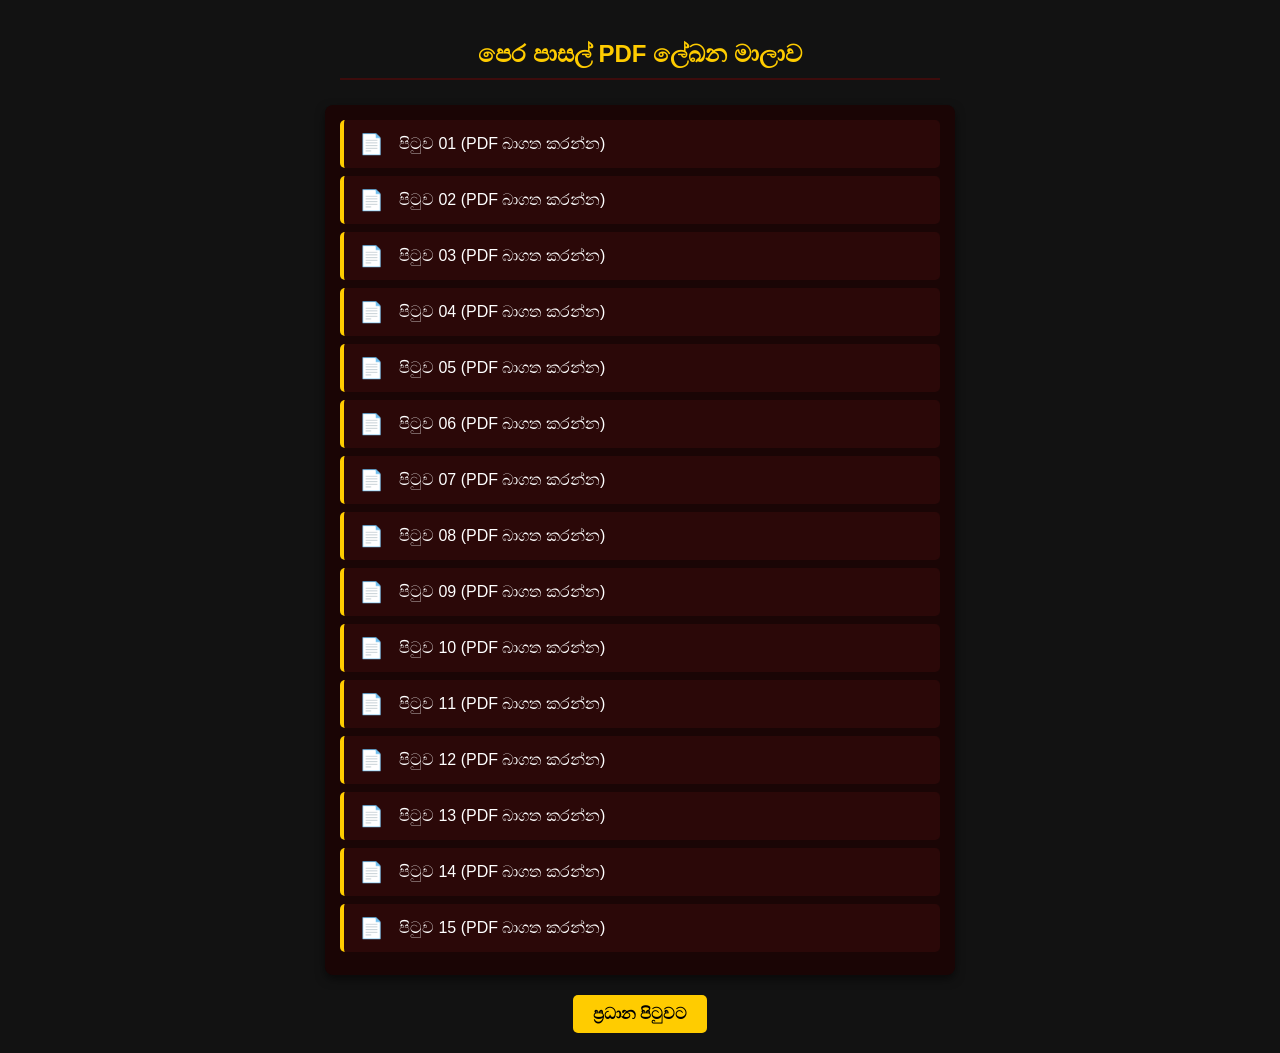
<file: MS5_Pre/PRE_SCHOOL/PRE_PDF/pre.html>
<!DOCTYPE html>
<html lang="si">
<head>
    <meta charset="UTF-8">
    <meta name="viewport" content="width=device-width, initial-scale=1.0">
    <title>පෙර පාසල් PDF ගොනු</title>
    <style>
        body {
            font-family: 'Segoe UI', Tahoma, Geneva, Verdana, sans-serif;
            background-color: #121212; /* කළු පසුබිම */
            color: #ffffff;
            margin: 0;
            padding: 20px;
            display: flex;
            flex-direction: column;
            align-items: center;
        }
        h2 {
            color: #ffcc00; /* රන්වන් පැහැති මාතෘකාව */
            margin-bottom: 25px;
            border-bottom: 2px solid #3d0c0c;
            padding-bottom: 10px;
            width: 100%;
            max-width: 600px;
            text-align: center;
        }
        .pdf-container {
            width: 100%;
            max-width: 600px;
            background-color: #1a0505; /* ඔයාගේ සයිට් එකේ තේමා වර්ණයට ගැලපෙන dark red */
            border-radius: 8px;
            padding: 15px;
            box-shadow: 0 4px 10px rgba(0,0,0,0.5);
        }
        .pdf-item {
            display: flex;
            align-items: center;
            padding: 12px 15px;
            margin-bottom: 8px;
            background-color: #2b0808;
            border-radius: 5px;
            text-decoration: none;
            color: #fff;
            transition: 0.3s;
            border-left: 4px solid #ffcc00;
        }
        .pdf-item:hover {
            background-color: #4a0f0f;
            transform: translateX(5px);
        }
        .pdf-icon {
            margin-right: 15px;
            font-size: 20px;
        }
        .pdf-name {
            font-size: 16px;
            flex-grow: 1;
        }
        .back-btn {
            margin-top: 20px;
            padding: 10px 20px;
            background-color: #ffcc00;
            color: #000;
            text-decoration: none;
            font-weight: bold;
            border-radius: 5px;
            transition: 0.3s;
        }
        .back-btn:hover {
            background-color: #ffa600;
        }
    </style>
</head>
<body>

    <h2>පෙර පාසල් PDF ලේඛන මාලාව</h2>

    <div class="pdf-container">
        <!-- PDF ලැයිස්තුව (ඔයාගේ file names වලට අනුව) -->
        <a href="page 01.pdf" target="_blank" class="pdf-item">
            <span class="pdf-icon">📄</span>
            <span class="pdf-name">පිටුව 01 (PDF බාගත කරන්න)</span>
        </a>
        
        <a href="page 02.pdf" target="_blank" class="pdf-item">
            <span class="pdf-icon">📄</span>
            <span class="pdf-name">පිටුව 02 (PDF බාගත කරන්න)</span>
        </a>

        <a href="page 03.pdf" target="_blank" class="pdf-item">
            <span class="pdf-icon">📄</span>
            <span class="pdf-name">පිටුව 03 (PDF බාගත කරන්න)</span>
        </a>

        <a href="page 04.pdf" target="_blank" class="pdf-item">
            <span class="pdf-icon">📄</span>
            <span class="pdf-name">පිටුව 04 (PDF බාගත කරන්න)</span>
        </a>

        <a href="page 05.pdf" target="_blank" class="pdf-item">
            <span class="pdf-icon">📄</span>
            <span class="pdf-name">පිටුව 05 (PDF බාගත කරන්න)</span>
        </a>
		<a href="page 06.pdf" target="_blank" class="pdf-item">
            <span class="pdf-icon">📄</span>
            <span class="pdf-name">පිටුව 06 (PDF බාගත කරන්න)</span>
        </a>
		
		<a href="page 07.pdf" target="_blank" class="pdf-item">
            <span class="pdf-icon">📄</span>
            <span class="pdf-name">පිටුව 07 (PDF බාගත කරන්න)</span>
        </a>
		
		<a href="page 08.pdf" target="_blank" class="pdf-item">
            <span class="pdf-icon">📄</span>
            <span class="pdf-name">පිටුව 08 (PDF බාගත කරන්න)</span>
        </a>
		
		<a href="page 09.pdf" target="_blank" class="pdf-item">
            <span class="pdf-icon">📄</span>
            <span class="pdf-name">පිටුව 09 (PDF බාගත කරන්න)</span>
        </a>
		
		<a href="page 10.pdf" target="_blank" class="pdf-item">
            <span class="pdf-icon">📄</span>
            <span class="pdf-name">පිටුව 10 (PDF බාගත කරන්න)</span>
        </a>
		
		<a href="page 11.pdf" target="_blank" class="pdf-item">
            <span class="pdf-icon">📄</span>
            <span class="pdf-name">පිටුව 11 (PDF බාගත කරන්න)</span>
        </a>
		
		<a href="page 12.pdf" target="_blank" class="pdf-item">
            <span class="pdf-icon">📄</span>
            <span class="pdf-name">පිටුව 12 (PDF බාගත කරන්න)</span>
        </a>
		
		<a href="page 13.pdf" target="_blank" class="pdf-item">
            <span class="pdf-icon">📄</span>
            <span class="pdf-name">පිටුව 13 (PDF බාගත කරන්න)</span>
        </a>
		
		<a href="page 14.pdf" target="_blank" class="pdf-item">
            <span class="pdf-icon">📄</span>
            <span class="pdf-name">පිටුව 14 (PDF බාගත කරන්න)</span>
        </a>
		
		<a href="page 15.pdf" target="_blank" class="pdf-item">
            <span class="pdf-icon">📄</span>
            <span class="pdf-name">පිටුව 15 (PDF බාගත කරන්න)</span>
        </a>
    </div>
   <!-- ආපහු ප්‍රධාන පිටුවට යන්න බටන් එකක් -->
    <a href="../../../index.html#" class="back-btn">ප්‍රධාන පිටුවට</a>

</body>
</html>
</file>
